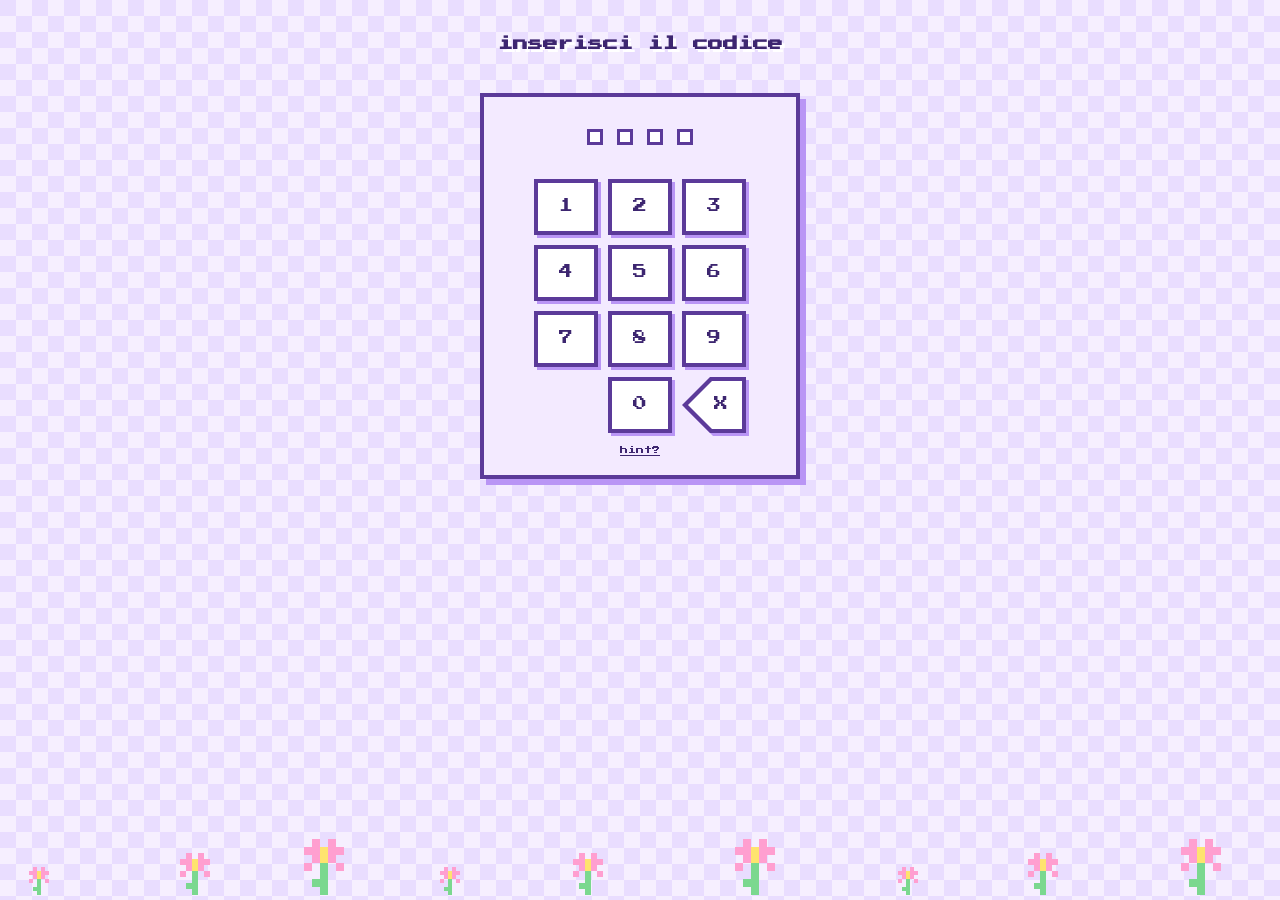
<file: index.html>
<!DOCTYPE html>
<html lang="it"><head><meta charset="utf-8">
<meta name="viewport" content="width=device-width, initial-scale=1, viewport-fit=cover">
<title>1 mese insieme ♥</title>
<link href="https://fonts.googleapis.com/css2?family=Press+Start+2P&display=swap" rel="stylesheet">
<link rel="stylesheet" href="style.css"></head><body>

<section class="pg on" id="lock">
  <h1>inserisci il codice</h1>
  <div class="sub"></div>
  <div class="win">
    <div class="dots" id="dots"></div>
    <div class="err" id="err"></div>
    <div class="pad" id="pad"></div>
    <div class="hint" id="hint">hint?</div>
  </div>
</section>

<section class="pg" id="stats">
  <h1>il nostro primo mese ♥</h1>
  <div class="sub">04/09/2026</div>
  <div class="grid">
    <div class="fold"><h2><span class="ic" data-i="heart"></span>insieme da</h2>
      <div class="big" id="since"></div>
      <div class="sep"></div>
      <h2><span class="ic" data-i="flower"></span>reunion tra</h2>
      <div class="big" id="until"></div>
      <div class="sub" style="margin:6px 0 0">12/11/2026</div></div>
    <div class="fold"><h2><span class="ic" data-i="phone"></span>chiamate</h2>
      <div class="big" id="calls"></div>
      <div class="sub" style="margin:10px 0 0">di voce tua ^^</div></div>
    <div class="fold album" id="open"><h2><span class="ic" data-i="flower"></span>album foto</h2>
      <span class="bk" id="book"></span>
      <div class="sub" style="margin:8px 0 0">clicca per aprire!!</div></div>
    <div class="fold"><h2><span class="ic" data-i="heart"></span>distanza</h2>
      <canvas id="map" width="140" height="100"></canvas>
      <div class="km" id="km"></div></div>
  </div>
</section>

<section class="pg" id="alb">
  <div class="top"><button class="btn" id="back">◀ indietro</button><h1 style="margin:0">i nostri ricordi</h1></div>
  <div class="rope" id="rope"><div class="track" id="track"></div></div>
  <div class="tip"></div>
</section>

<script src="script.js"></script>
</body></html>
</file>
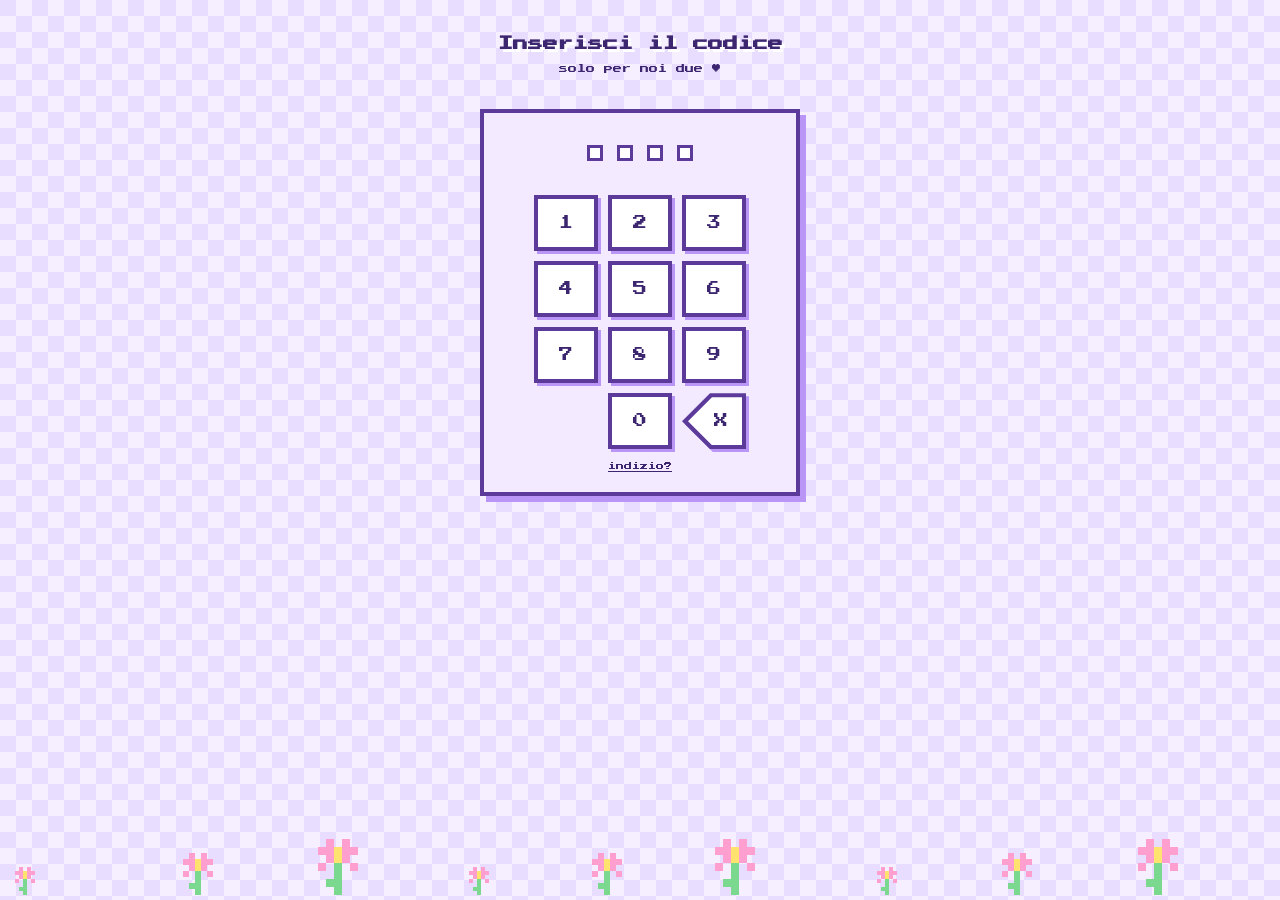
<file: monthsary.html>
<!DOCTYPE html>
<html lang="it"><head><meta charset="utf-8">
<meta name="viewport" content="width=device-width, initial-scale=1, viewport-fit=cover">
<title>1 mese insieme ♥</title>
<link href="https://fonts.googleapis.com/css2?family=Press+Start+2P&display=swap" rel="stylesheet">
<link rel="stylesheet" href="style.css"></head><body>

<section class="pg on" id="lock">
  <h1>Inserisci il codice</h1>
  <div class="sub">solo per noi due ♥</div>
  <div class="win">
    <div class="dots" id="dots"></div>
    <div class="err" id="err"></div>
    <div class="pad" id="pad"></div>
    <div class="hint" id="hint">indizio?</div>
  </div>
</section>

<section class="pg" id="stats">
  <h1>Il nostro primo mese ♥</h1>
  <div class="sub">Kura &amp; James · 04/09/2026</div>
  <div class="grid">
    <div class="fold"><h2><span class="ic" data-i="heart"></span>Insieme da</h2>
      <div class="big" id="since"></div>
      <div class="sep"></div>
      <h2><span class="ic" data-i="flower"></span>Di nuovo insieme tra</h2>
      <div class="big" id="until"></div>
      <div class="sub" style="margin:6px 0 0">fino al 31/10/2026</div></div>
    <div class="fold"><h2><span class="ic" data-i="phone"></span>Ore al telefono</h2>
      <div class="big" id="calls"></div>
      <div class="sub" style="margin:10px 0 0">(2383 minuti e 14 secondi di voce tua ♥)</div></div>
    <div class="fold album" id="open"><h2><span class="ic" data-i="flower"></span>Album foto</h2>
      <span class="bk" id="book"></span>
      <div class="sub" style="margin:8px 0 0">clicca per aprire!</div></div>
    <div class="fold"><h2><span class="ic" data-i="heart"></span>Distanza</h2>
      <canvas id="map" width="140" height="100"></canvas>
      <div class="km" id="km"></div></div>
  </div>
</section>

<section class="pg" id="alb">
  <div class="top"><button class="btn" id="back">◀ indietro</button><h1 style="margin:0">I nostri ricordi</h1></div>
  <div class="rope" id="rope"><div class="track" id="track"></div></div>
  <div class="tip">trascina la corda per vedere le altre foto</div>
</section>

<script src="script.js"></script>
</body></html>
</file>
<file: style.css>
:root {
  --bg: #e9ddff;
  --bg2: #f6efff;
  --card: #f3eaff;
  --dark: #5b3a99;
  --light: #b995f5;
  --ink: #3d2670;
  --pink: #ff9fd0;

  box-sizing: border-box;
  padding-top: env(safe-area-inset-top, 0px);
  padding-bottom: env(safe-area-inset-bottom, 0px);
}

* {
  box-sizing: border-box;
}

html {
  scroll-padding-top: env(safe-area-inset-top, 0px);
}

body {
  margin: 0;
  min-height: 100%;
  background: var(--bg);
  color: var(--ink);
  font: 11px/1.8 'Press Start 2P', monospace;
  background-image: 
    linear-gradient(45deg, var(--bg2) 25%, transparent 25%, transparent 75%, var(--bg2) 75%),
    linear-gradient(45deg, var(--bg2) 25%, transparent 25%, transparent 75%, var(--bg2) 75%);
  background-size: 32px 32px;
  background-position: 0 0, 16px 16px;
}

.pg {
  display: none;
  min-height: 100vh;
  padding: 20px 14px 60px;
  flex-direction: column;
  align-items: center;
}

.pg.on {
  display: flex;
}

svg.px {
  image-rendering: pixelated;
  shape-rendering: crispEdges;
}

h1 {
  font-size: 15px;
  text-align: center;
  margin: 10px 0 4px;
  text-shadow: 3px 3px 0 #fff;
}

.sub {
  text-align: center;
  font-size: 9px;
  margin-bottom: 18px;
}

.win {
  background: var(--card);
  border: 4px solid var(--dark);
  box-shadow: 6px 6px 0 var(--light);
  padding: 18px;
}

#lock .win {
  width: min(320px, 100%);
  text-align: center;
  margin-top: 14px;
}

.dots {
  display: flex;
  gap: 14px;
  justify-content: center;
  margin: 14px 0;
}

.dot {
  width: 16px;
  height: 16px;
  border: 3px solid var(--dark);
  background: #fff;
}

.dot.f {
  background: var(--dark);
}

.pad {
  display: grid;
  grid-template-columns: repeat(3, 64px);
  gap: 10px;
  justify-content: center;
}

.pad button,
.btn {
  font: inherit;
  font-size: 14px;
  height: 56px;
  background: #fff;
  color: var(--ink);
  border: 4px solid var(--dark);
  cursor: pointer;
  box-shadow: 3px 3px 0 var(--light);
}

.pad button:active,
.btn:active {
  transform: translate(3px, 3px);
  box-shadow: none;
}

.pad button:hover,
.btn:hover {
  background: #efe3ff;
  border-color: var(--light);
}

.err {
  color: #d2338a;
  height: 20px;
  font-size: 10px;
}

.shake {
  animation: sh .4s;
}

@keyframes sh {
  25% { transform: translateX(-10px); }
  75% { transform: translateX(10px); }
}

.hint {
  font-size: 8px;
  margin-top: 10px;
  cursor: pointer;
  text-decoration: underline;
}

.grid {
  display: grid;
  grid-template-columns: repeat(2, 1fr);
  gap: 40px 22px;
  width: min(960px, 100%);
  margin-top: 16px;
}

.fold {
  position: relative;
  background: var(--card);
  border: 4px solid var(--dark);
  padding: 22px 16px 16px;
  box-shadow: 6px 6px 0 var(--light);
  transition: .12s;
}

.fold::before {
  content: "";
  position: absolute;
  left: -4px;
  top: -26px;
  width: 110px;
  height: 22px;
  background: var(--card);
  border: 4px solid var(--dark);
  border-bottom: 0;
  transition: .12s;
}

.fold:hover,
.fold:hover::before {
  border-color: var(--light);
}

.fold:hover {
  box-shadow: inset 0 0 0 4px var(--light), 6px 6px 0 var(--dark);
}

.fold h2 {
  font-size: 10px;
  margin: 0 0 12px;
  display: flex;
  gap: 8px;
  align-items: center;
}

.big {
  font-size: 11px;
  line-height: 2.4;
  text-align: center;
}

.big b {
  display: inline-block;
  min-width: 2ch;
  background: #fff;
  border: 3px solid var(--dark);
  padding: 2px 6px;
  margin: 0 2px;
  font-weight: 400;
}

.big small {
  font-size: 8px;
}

.sep {
  border-top: 4px dotted var(--light);
  margin: 12px 0;
}

.album {
  cursor: pointer;
  text-align: center;
}

.album:hover .bk {
  transform: rotate(-3deg) scale(1.05);
}

.album h2 {
  justify-content: flex-start;
}

.bk {
  transition: .15s;
  display: block;
  margin: 6px auto;
}

canvas {
  width: 100%;
  image-rendering: pixelated;
  border: 3px solid var(--dark);
  background: #d8f0ff;
  display: block;
}

.km {
  text-align: center;
  margin-top: 10px;
  font-size: 11px;
}

.km small {
  display: block;
  font-size: 8px;
  margin-top: 4px;
}

.fl {
  position: fixed;
  bottom: 0;
  pointer-events: none;
  z-index: 0;
}

.pg > * {
  position: relative;
  z-index: 1;
}

#alb {
  padding-left: 0;
  padding-right: 0;
}

.top {
  display: flex;
  gap: 10px;
  align-items: center;
  width: 100%;
  padding: 0 14px;
}

.btn {
  height: auto;
  padding: 10px 12px;
  font-size: 9px;
}

.rope {
  width: 100%;
  margin-top: 36px;
  overflow-x: auto;
  overflow-y: hidden;
  cursor: grab;
  scrollbar-width: none;
}

.rope::-webkit-scrollbar {
  display: none;
}

.track {
  position: relative;
  display: flex;
  gap: 34px;
  padding: 50px 60px 40px;
  width: max-content;
}

.track::before {
  content: "";
  position: absolute;
  left: 0;
  right: 0;
  top: 22px;
  height: 6px;
  background: repeating-linear-gradient(90deg, var(--dark) 0 8px, var(--light) 8px 16px);
}

.pol {
  position: relative;
  width: 170px;
  background: #fff;
  border: 4px solid var(--dark);
  padding: 10px 10px 34px;
  transform-origin: 50% -20px;
  box-shadow: 5px 5px 0 var(--light);
  animation: sw 4s ease-in-out infinite;
  user-select: none;
}

.pol:nth-child(odd) {
  animation-delay: -1.5s;
  --r: -3deg;
}

.pol:nth-child(even) {
  --r: 3deg;
  margin-top: 14px;
}

@keyframes sw {
  0%, 100% { transform: rotate(var(--r)); }
  50% { transform: rotate(calc(var(--r) * -1)); }
}

.pol::before {
  content: "";
  position: absolute;
  left: 50%;
  top: -34px;
  width: 16px;
  height: 16px;
  margin-left: -8px;
  background: var(--pink);
  border: 3px solid var(--dark);
}

.pol .im {
  height: 150px;
  background: var(--bg);
  border: 3px solid var(--dark);
  display: flex;
  align-items: center;
  justify-content: center;
  background-size: cover;
  background-position: center;
}

.pol p {
  position: absolute;
  left: 0;
  right: 0;
  bottom: 8px;
  margin: 0;
  text-align: center;
  font-size: 8px;
}

.tip {
  font-size: 8px;
  text-align: center;
  margin: 10px 14px 0;
}

@media (max-width: 700px) {
  .grid {
    grid-template-columns: 1fr;
  }
}


.pad .back {
  filter: drop-shadow(3px 3px 0 var(--light));
}

.pad .back:active {
  transform: translate(3px, 3px);
  filter: none;
}

.pad .back button {
  position: relative;
  width: 100%;
  height: 56px;
  border: 0;
  box-shadow: none;
  background: var(--dark);                 
  padding: 0 0 0 14px;                  
  clip-path: polygon(0 50%, 28px 0, 100% 0, 100% 100%, 28px 100%);
}

.pad .back button::before {
  content: "";
  position: absolute;
  inset: 4px;                             
  background: #fff;
  z-index: -1;
  clip-path: polygon(2px 50%, 26px 0, 100% 0, 100% 100%, 26px 100%);
}

.pad .back button:hover {
  background: var(--light);
  border: 0;
}

.pad .back button:hover::before {
  background: #efe3ff;
}

.pad .back button:active {
  transform: none;
  box-shadow: none;
}
</file>
